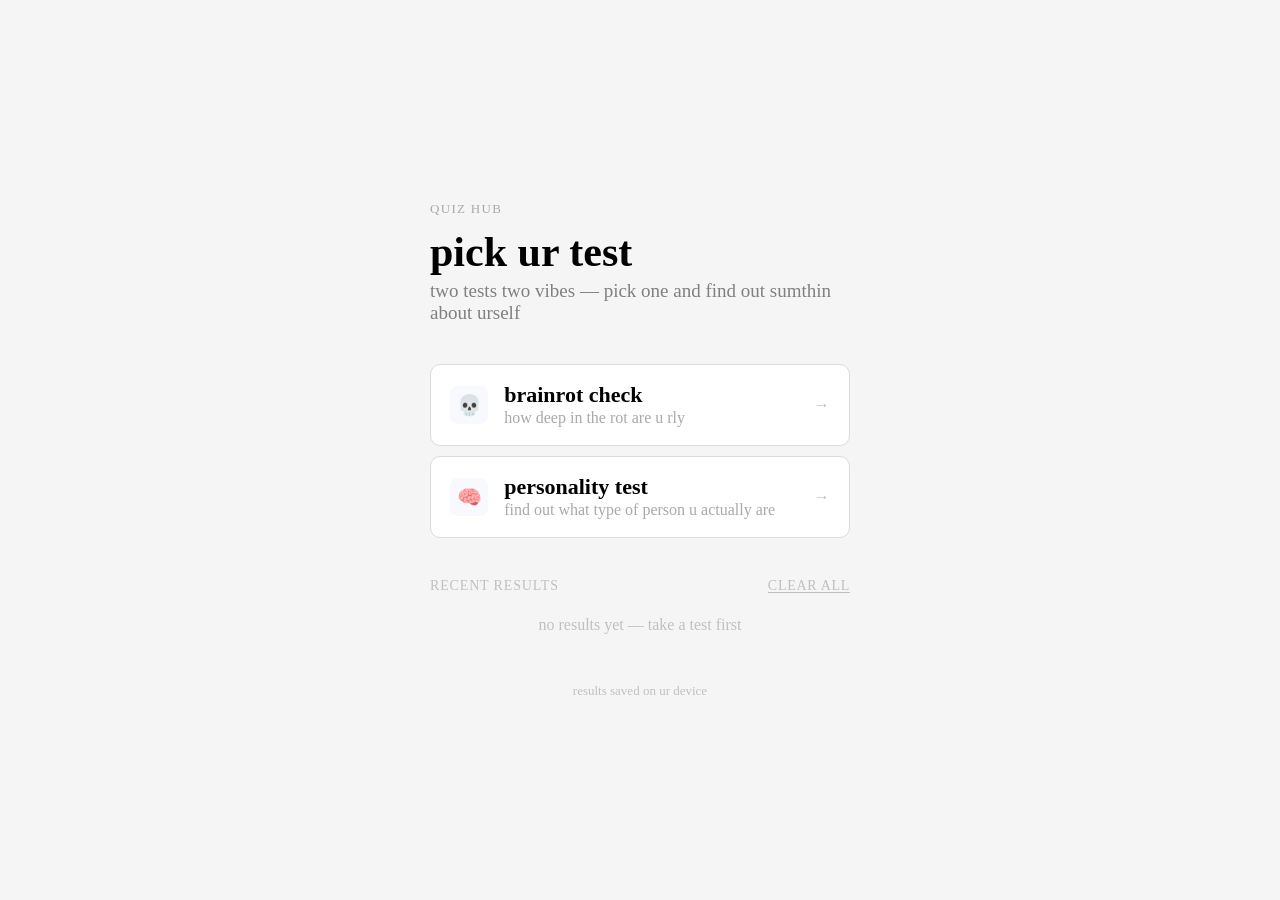
<file: index.html>
<!DOCTYPE html>
<html lang="en">
<head>
  <meta charset="UTF-8">
  <meta name="viewport" content="width=device-width, initial-scale=1.0">
  <title>pick ur test</title>
  <link rel="stylesheet" href="style.css">
</head>
<body>
<div class="page">

  <div class="top">
    <p class="tag">quiz hub</p>
    <h1>pick ur test</h1>
    <p class="sub">two tests two vibes — pick one and find out sumthin about urself</p>
  </div>

  <div class="tests">
    <a class="test" href="brain.html">
      <div class="ico">💀</div>
      <div class="info">
        <div class="name">brainrot check</div>
        <div class="desc">how deep in the rot are u rly</div>
      </div>
      <span class="arr">→</span>
    </a>
    <a class="test" href="person.html">
      <div class="ico">🧠</div>
      <div class="info">
        <div class="name">personality test</div>
        <div class="desc">find out what type of person u actually are</div>
      </div>
      <span class="arr">→</span>
    </a>
  </div>

  <div class="row">
    <span>recent results</span>
    <button id="clr">clear all</button>
  </div>

  <div id="hist">
    <p class="none">no results yet — take a test first</p>
  </div>

  <footer>results saved on ur device</footer>

</div>
<script>
  function load() {
    const keys = { brainrot_history: 'brainrot', personality_history: 'personality' };
    let all = [];
    Object.entries(keys).forEach(([k, lbl]) => {
      JSON.parse(localStorage.getItem(k) || '[]').forEach(x => all.push({ ...x, type: lbl }));
    });
    const h = document.getElementById('hist');
    if (!all.length) {
      h.innerHTML = '<p class="none">no results yet — take a test first</p>';
      return;
    }
    h.innerHTML = all.slice(0, 6).map(x => `
      <div class="item">
        <span>${x.result}</span>
        <small>${x.type} · ${x.date}</small>
      </div>`).join('');
  }

  document.getElementById('clr').onclick = () => {
    localStorage.removeItem('brainrot_history');
    localStorage.removeItem('personality_history');
    load();
  };

  load();
</script>
</body>
</html>
</file>
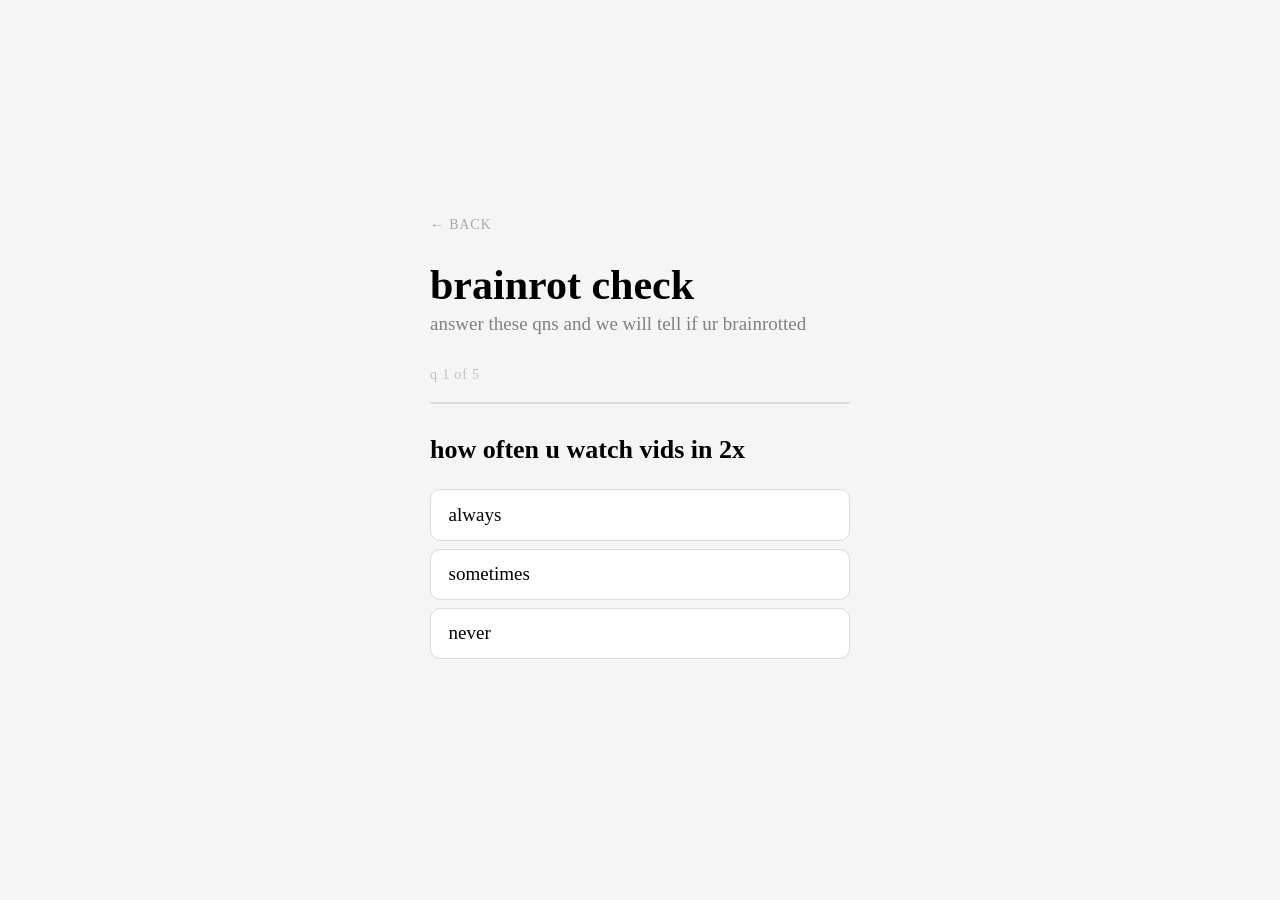
<file: brain.html>
<!DOCTYPE html>
<html lang="en">
<head>
  <meta charset="UTF-8">
  <meta name="viewport" content="width=device-width, initial-scale=1.0">
  <title>brainrot check</title>
  <link rel="stylesheet" href="style.css">
</head>
<body>
<div class="page">

  <a class="back" href="home.html">← back</a>
  <h1>brainrot check</h1>
  <p class="sub">answer these qns and we will tell if ur brainrotted</p>

  <div id="area"></div>

  <div class="hist" id="hist" style="display:none">
    <div class="hlbl">
      past results
      <button id="clr">clear</button>
    </div>
    <div class="hlist" id="hlist"></div>
  </div>

</div>
<script>
const qs = [
  { q: "how often u watch vids in 2x",      opts: [["always", 2], ["sometimes", 1], ["never", 0]] },
  { q: "what u do when ur bored",            opts: [["open phone instantly", 2], ["think a bit then phone", 1], ["do something else", 0]] },
  { q: "how long u stay without phone",      opts: [["cant even try", 2], ["few mins ok", 1], ["hours no prob", 0]] },
  { q: "u check ur phone how often",         opts: [["every few mins", 2], ["normal amount", 1], ["rarely", 0]] },
  { q: "can u sit quietly doing nothing",    opts: [["no way", 2], ["for some time", 1], ["yeah easy", 0]] }
];

const results = [
  { min: 8, e: "💀", lbl: "ur fully brainrotted bro",    dsc: "ur phone is basically an organ at this point", bg: "#fef2f2", tc: "#7f1d1d" },
  { min: 4, e: "😵", lbl: "medium brainrot chill a bit",  dsc: "ur getting there but u can still be saved",    bg: "#fefce8", tc: "#78350f" },
  { min: 0, e: "✅", lbl: "u safe no brainrot",            dsc: "respect honestly u got some self control",     bg: "#f0fdf4", tc: "#14532d" }
];

let cur = 0, score = 0, chosen = null;

function getRes(s) { return results.find(r => s >= r.min); }

function saveHist(lbl) {
  let h = JSON.parse(localStorage.getItem("brainrot_history") || "[]");
  h.unshift({ result: lbl, date: new Date().toLocaleDateString("en-GB", { day: "2-digit", month: "short" }) });
  if (h.length > 5) h = h.slice(0, 5);
  localStorage.setItem("brainrot_history", JSON.stringify(h));
}

function showHist() {
  const h = JSON.parse(localStorage.getItem("brainrot_history") || "[]");
  const sec = document.getElementById("hist");
  const list = document.getElementById("hlist");
  if (!h.length) { sec.style.display = "none"; return; }
  sec.style.display = "block";
  list.innerHTML = h.map(x => `<div class="hi"><span>${x.result}</span><small>${x.date}</small></div>`).join("");
}

function renderQ() {
  const d = document.getElementById("area");
  const q = qs[cur];
  d.innerHTML = `
    <p class="prog">q ${cur + 1} of ${qs.length}</p>
    <div class="bar"><div class="fill" style="width:${(cur / qs.length) * 100}%"></div></div>
    <p class="q">${q.q}</p>
    <div class="opts">${q.opts.map(o => `<button class="opt" data-v="${o[1]}">${o[0]}</button>`).join("")}</div>
    <button class="nxt" id="nxt">${cur === qs.length - 1 ? "see result →" : "next →"}</button>`;

  chosen = null;
  d.querySelectorAll(".opt").forEach(b => {
    b.addEventListener("click", () => {
      d.querySelectorAll(".opt").forEach(x => x.classList.remove("on"));
      b.classList.add("on");
      chosen = parseInt(b.dataset.v);
      document.getElementById("nxt").style.display = "inline-block";
    });
  });
  document.getElementById("nxt").addEventListener("click", () => {
    if (chosen === null) return;
    score += chosen;
    cur++;
    cur < qs.length ? renderQ() : thinking();
  });
}

function thinking() {
  const d = document.getElementById("area");
  const dots = ["thinking .", "thinking ..", "thinking ..."];
  let i = 0;
  d.innerHTML = `<p class="think" id="t">thinking .</p>`;
  const iv = setInterval(() => { i = (i + 1) % 3; const el = document.getElementById("t"); if (el) el.textContent = dots[i]; }, 450);
  setTimeout(() => { clearInterval(iv); showRes(); }, 1800);
}

function showRes() {
  const r = getRes(score);
  saveHist(r.lbl);
  const d = document.getElementById("area");
  d.innerHTML = `
    <div class="res">
      <div class="emoji">${r.e}</div>
      <span class="badge" style="background:${r.bg};color:${r.tc}">${r.lbl}</span>
      <p class="lbl">${r.lbl}</p>
      <p class="dsc">${r.dsc}</p>
      <div class="btns">
        <button id="again">try again</button>
        <a class="btn" href="home.html">other test</a>
      </div>
    </div>`;
  document.getElementById("again").onclick = () => { cur = 0; score = 0; chosen = null; renderQ(); };
  showHist();
}

document.getElementById("clr").addEventListener("click", () => {
  localStorage.removeItem("brainrot_history");
  showHist();
});

renderQ();
</script>
</body>
</html>
</file>
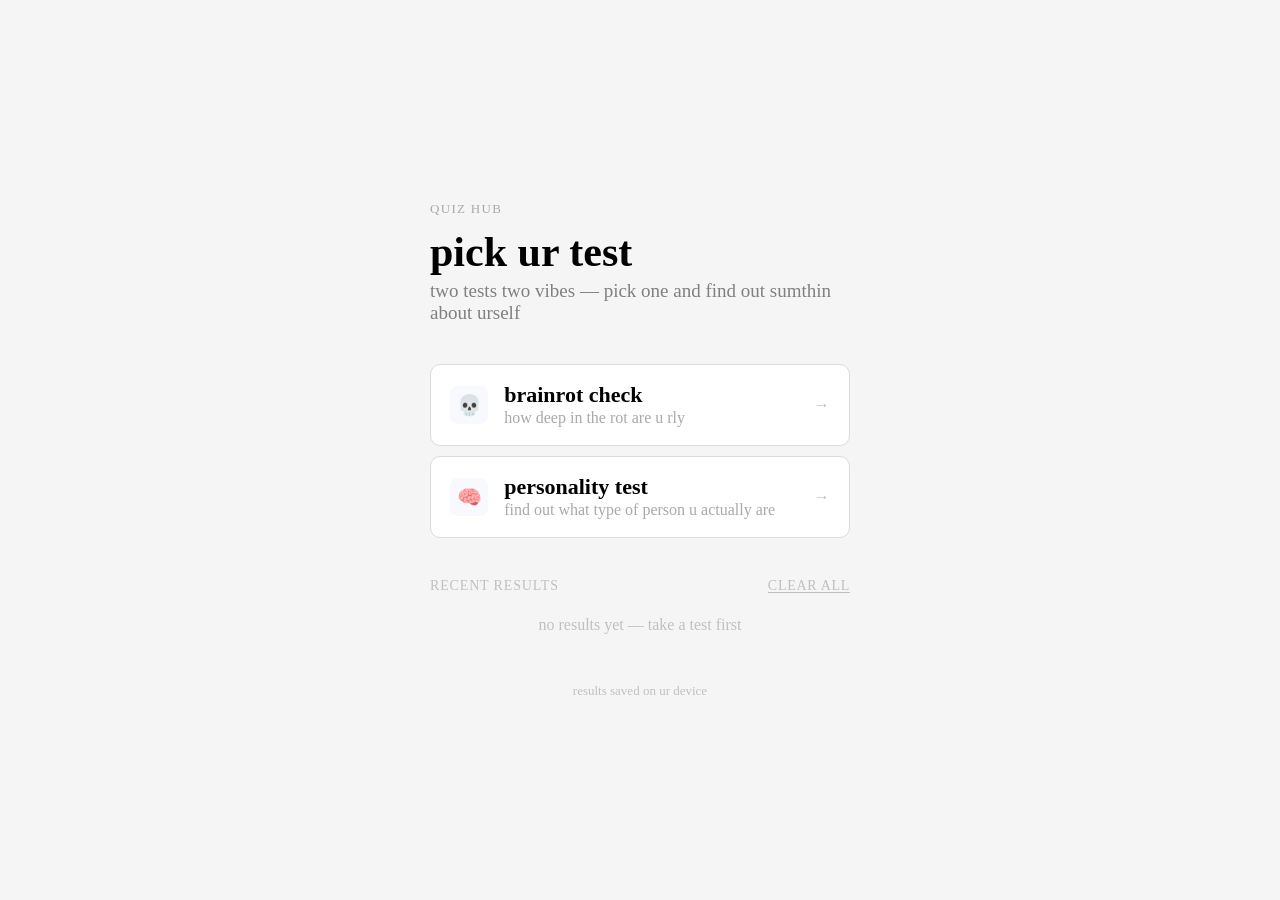
<file: home.html>
<!DOCTYPE html>
<html lang="en">
<head>
  <meta charset="UTF-8">
  <meta name="viewport" content="width=device-width, initial-scale=1.0">
  <title>pick ur test</title>
  <link rel="stylesheet" href="style.css">
</head>
<body>
<div class="page">

  <div class="top">
    <p class="tag">quiz hub</p>
    <h1>pick ur test</h1>
    <p class="sub">two tests two vibes — pick one and find out sumthin about urself</p>
  </div>

  <div class="tests">
    <a class="test" href="brain.html">
      <div class="ico">💀</div>
      <div class="info">
        <div class="name">brainrot check</div>
        <div class="desc">how deep in the rot are u rly</div>
      </div>
      <span class="arr">→</span>
    </a>
    <a class="test" href="person.html">
      <div class="ico">🧠</div>
      <div class="info">
        <div class="name">personality test</div>
        <div class="desc">find out what type of person u actually are</div>
      </div>
      <span class="arr">→</span>
    </a>
  </div>

  <div class="row">
    <span>recent results</span>
    <button id="clr">clear all</button>
  </div>

  <div id="hist">
    <p class="none">no results yet — take a test first</p>
  </div>

  <footer>results saved on ur device</footer>

</div>
<script>
  function load() {
    const keys = { brainrot_history: 'brainrot', personality_history: 'personality' };
    let all = [];
    Object.entries(keys).forEach(([k, lbl]) => {
      JSON.parse(localStorage.getItem(k) || '[]').forEach(x => all.push({ ...x, type: lbl }));
    });
    const h = document.getElementById('hist');
    if (!all.length) {
      h.innerHTML = '<p class="none">no results yet — take a test first</p>';
      return;
    }
    h.innerHTML = all.slice(0, 6).map(x => `
      <div class="item">
        <span>${x.result}</span>
        <small>${x.type} · ${x.date}</small>
      </div>`).join('');
  }

  document.getElementById('clr').onclick = () => {
    localStorage.removeItem('brainrot_history');
    localStorage.removeItem('personality_history');
    load();
  };

  load();
</script>
</body>
</html>
</file>
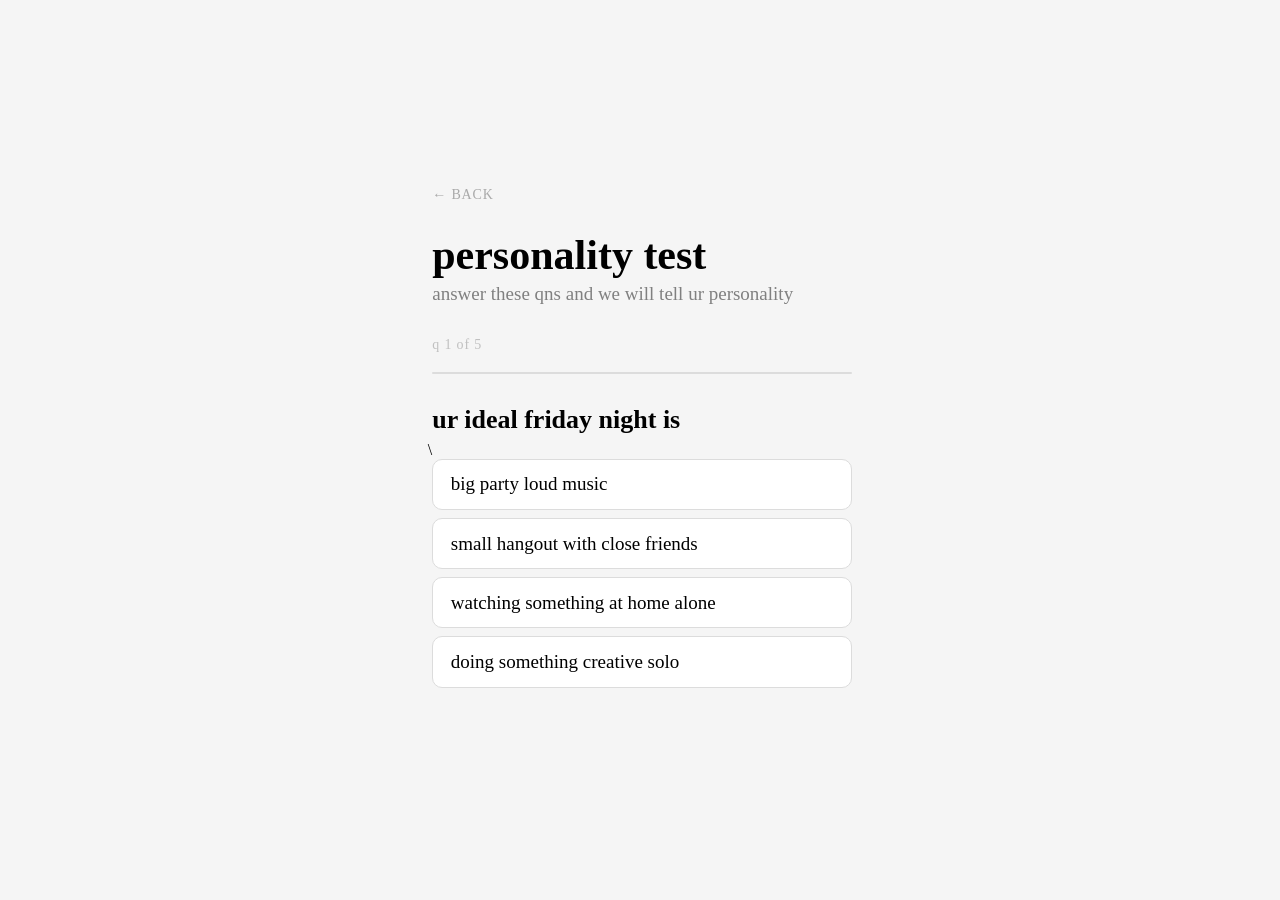
<file: person.html>
\<!DOCTYPE html>
<html lang="en">
<head>
  <meta charset="UTF-8">
  <meta name="viewport" content="width=device-width, initial-scale=1.0">
  <title>personality test</title>
  <link rel="stylesheet" href="style.css">
</head>
<body>
<div class="page">

  <a class="back" href="home.html">← back</a>
  <h1>personality test</h1>
  <p class="sub">answer these qns and we will tell ur personality</p>

  <div id="area"></div>

  <div class="hist" id="hist" style="display:none">
    <div class="hlbl">
      past results
      <button id="clr">clear</button>
    </div>
    <div class="hlist" id="hlist"></div>
  </div>

</div>
<script>
const qs = [
  { q: "ur ideal friday night is", opts: [
    ["big party loud music", 0],
    ["small hangout with close friends", 1],
    ["watching something at home alone", 2],
    ["doing something creative solo", 3]
  ]},
  { q: "when something goes wrong u", opts: [
    ["tell someone immediately", 0],
    ["think through it quietly first", 1],
    ["distract urself", 2],
    ["make a plan to fix it", 3]
  ]},
  { q: "ur fav type of convo is", opts: [
    ["chaotic silly random", 0],
    ["deep life stuff", 1],
    ["gossip and tea", 2],
    ["ideas and theories", 3]
  ]},
  { q: "how u make decisions", opts: [
    ["gut feeling always", 0],
    ["ask everyone around u", 1],
    ["pros and cons list", 2],
    ["just go with the vibes", 3]
  ]},
  { q: "ppl who know u would say ur", opts: [
    ["the loud one", 0],
    ["the quiet listener", 1],
    ["the funny one", 2],
    ["the weird one (compliment)", 3]
  ]}
];

const types = [
  { v: 0, e: "🔥", lbl: "the main character",  dsc: "everything happens around u and u love it that way", bg: "#fef2f2", tc: "#7f1d1d" },
  { v: 1, e: "🌙", lbl: "the deep thinker",     dsc: "u feel everything hard and think even harder",        bg: "#eef0f5", tc: "#1e3a5f" },
  { v: 2, e: "😂", lbl: "the comedian",          dsc: "ur coping mechanism is jokes and honestly it works",  bg: "#fefce8", tc: "#78350f" },
  { v: 3, e: "🪐", lbl: "the mysterious one",    dsc: "nobody fully gets u and thats exactly how u like it", bg: "#f0fdf4", tc: "#14532d" }
];

let cur = 0, answers = [], chosen = null;

function getRes() {
  const counts = [0, 0, 0, 0];
  answers.forEach(v => counts[v]++);
  return types[counts.indexOf(Math.max(...counts))];
}

function saveHist(lbl) {
  let h = JSON.parse(localStorage.getItem("personality_history") || "[]");
  h.unshift({ result: lbl, date: new Date().toLocaleDateString("en-GB", { day: "2-digit", month: "short" }) });
  if (h.length > 5) h = h.slice(0, 5);
  localStorage.setItem("personality_history", JSON.stringify(h));
}

function showHist() {
  const h = JSON.parse(localStorage.getItem("personality_history") || "[]");
  const sec = document.getElementById("hist");
  const list = document.getElementById("hlist");
  if (!h.length) { sec.style.display = "none"; return; }
  sec.style.display = "block";
  list.innerHTML = h.map(x => `<div class="hi"><span>${x.result}</span><small>${x.date}</small></div>`).join("");
}

function renderQ() {
  const d = document.getElementById("area");
  const q = qs[cur];
  d.innerHTML = `
    <p class="prog">q ${cur + 1} of ${qs.length}</p>
    <div class="bar"><div class="fill" style="width:${(cur / qs.length) * 100}%"></div></div>
    <p class="q">${q.q}</p>
    <div class="opts">${q.opts.map(o => `<button class="opt" data-v="${o[1]}">${o[0]}</button>`).join("")}</div>
    <button class="nxt" id="nxt">${cur === qs.length - 1 ? "see result →" : "next →"}</button>`;

  chosen = null;
  d.querySelectorAll(".opt").forEach(b => {
    b.addEventListener("click", () => {
      d.querySelectorAll(".opt").forEach(x => x.classList.remove("on"));
      b.classList.add("on");
      chosen = parseInt(b.dataset.v);
      document.getElementById("nxt").style.display = "inline-block";
    });
  });
  document.getElementById("nxt").addEventListener("click", () => {
    if (chosen === null) return;
    answers.push(chosen);
    cur++;
    cur < qs.length ? renderQ() : thinking();
  });
}

function thinking() {
  const d = document.getElementById("area");
  const dots = ["thinking .", "thinking ..", "thinking ..."];
  let i = 0;
  d.innerHTML = `<p class="think" id="t">thinking .</p>`;
  const iv = setInterval(() => { i = (i + 1) % 3; const el = document.getElementById("t"); if (el) el.textContent = dots[i]; }, 450);
  setTimeout(() => { clearInterval(iv); showRes(); }, 1800);
}

function showRes() {
  const r = getRes();
  saveHist(r.lbl);
  const d = document.getElementById("area");
  d.innerHTML = `
    <div class="res">
      <div class="emoji">${r.e}</div>
      <span class="badge" style="background:${r.bg};color:${r.tc}">${r.lbl}</span>
      <p class="lbl">${r.lbl}</p>
      <p class="dsc">${r.dsc}</p>
      <div class="btns">
        <button id="again">try again</button>
        <a class="btn" href="home.html">other test</a>
      </div>
    </div>`;
  document.getElementById("again").onclick = () => { cur = 0; answers = []; chosen = null; renderQ(); };
  showHist();
}

document.getElementById("clr").addEventListener("click", () => {
  localStorage.removeItem("personality_history");
  showHist();
});


renderQ();
</script>
</body>
</html>
</file>
<file: style.css>
* {
  box-sizing: border-box;
  margin: 0;
  padding: 0;
}

  body {
  background: whitesmoke;
  font-family: 'Caveat', cursive;
  color: black;
  min-height: 100vh;
    display: flex;
  align-items: center;
  justify-content: center;
  padding: 2rem 1.25rem;
}

.page {
    width: 100%;
  max-width: 420px;
}

.top {
  margin-bottom: 2.5rem;
}

.tag {
  font-size: 13px;
    color: darkgray;
  letter-spacing: .1em;
  text-transform: uppercase;
   margin-bottom: .75rem;
  }



    h1 {
      font-size: 42px;
  font-weight: 600;
    line-height: 1.1;
  margin-bottom: .3rem;
}

.sub {
  font-size: 19px;
  color: gray;
  margin-bottom: 2rem;
}

.back {
  font-size: 14px;
     color: darkgray;
  text-decoration: none;
  letter-spacing: .06em;
  text-transform: uppercase;
  display: inline-block;
     margin-bottom: 1.8rem;
}

.back:hover {
  color: dimgray;
}


.tests {
  display: flex;
  flex-direction: column;
  gap: 10px;
  margin-bottom: 2.5rem;
}

a.test {
  text-decoration: none;
  color: inherit;
  background: white;
  border: 1px solid gainsboro;
  border-radius: 10px;
  padding: 1.1rem 1.2rem;
  display: flex;
  align-items: center;
  gap: 1rem;
}

a.test:hover {
    border-color: silver;
}

.ico {
  font-size: 20px;
    width: 38px;
  height: 38px;
  background: ghostwhite;
  border-radius: 8px;
  display: flex;
  align-items: center;
  justify-content: center;
  flex-shrink: 0;
}

   .info {
  flex: 1;
}

.name {
  font-size: 22px;
  font-weight: 600;
  margin-bottom: 1px;
}



.desc {
  font-size: 16px;
  color: darkgray;
}

.arr {
  font-size: 16px;
    color: silver;
  flex-shrink: 0;
}

a.test:hover .arr {
  color: gray;
}


   .row {
    display: flex;
  justify-content: space-between;
    align-items: center;
  margin-bottom: .75rem;
}

.row span {
  font-size: 14px;
  color: silver;
  letter-spacing: .06em;
  text-transform: uppercase;
}

.hist {
  margin-top: 2rem;
  border-top: 1px solid gainsboro;
  padding-top: 1.2rem;
}

.hlbl {
  font-size: 14px;
  color: silver;
  letter-spacing: .06em;
  text-transform: uppercase;
  display: flex;
  justify-content: space-between;
  align-items: center;
  margin-bottom: .7rem;
}

.hlist {
  display: flex;
  flex-direction: column;
  gap: 5px;
}

.item,
.hi {
  background: white;
    border: 1px solid gainsboro;
  border-radius: 8px;
  padding: .5rem .85rem;
  display: flex;
  justify-content: space-between;
      align-items: center;
}

.item span,
.hi span {
  font-size: 18px;
  color: dimgray;
}

.item small,
.hi small {
  font-size: 14px;
  color: silver;
}

  .none {
  font-size: 16px;
     color: silver;
  text-align: center;
   padding: .6rem 0;
}


button,
.btn {
  font-family: 'Caveat', cursive;
  font-size: 16px;
  color: black;
  background: white;
  border: 1px solid gainsboro;
  border-radius: 8px;
  padding: .55rem 1.1rem;
  cursor: pointer;
  letter-spacing: .05em;
  text-transform: uppercase;
  text-decoration: none;
  display: inline-block;
}

button:hover,
.btn:hover {
  background: ghostwhite;
  border-color: silver;
}

#clr {
  font-size: 14px;
  color: silver;
  background: none;
  border: none;
  text-decoration: underline;
  text-underline-offset: 2px;
  padding: 0;
  margin-top: 0;
  cursor: pointer;
  letter-spacing: .05em;
  text-transform: uppercase;
}

   #clr:hover {
  color: dimgray;
    background: none;
  border: none;
}


.prog {
  font-size: 14px;
  color: silver;
  letter-spacing: .06em;
  margin-bottom: 1.2rem;
}

.bar {
  height: 2px;
  background: gainsboro;
  border-radius: 2px;
  margin-bottom: 1.8rem;
  overflow: hidden;
}

.fill {
  height: 100%;
    background: black;
  border-radius: 2px;
   }

.q {
  font-size: 26px;
  font-weight: 600;
  line-height: 1.3;
  margin-bottom: 1.4rem;
}

.opts {
  display: flex;
  flex-direction: column;
  gap: 8px;
  margin-bottom: 1.6rem;
}

   .opt {
  background: white;
  border: 1px solid gainsboro;
    border-radius: 10px;
  padding: .85rem 1.1rem;
  font-family: 'Caveat', cursive;
  font-size: 19px;
    color: black;
  text-align: left;
  cursor: pointer;
  width: 100%;
    text-transform: none;
  letter-spacing: 0;
  margin-top: 0;
}

.opt:hover {
  border-color: silver;
  background: ghostwhite;
}

.opt.on {
  border-color: black;
  background: ghostwhite;
}

.nxt {
  display: none;
  margin-top: 0;
}


.think {
  font-size: 22px;
  color: darkgray;
  padding: 3rem 0;
  text-align: center;
}


.res {
  text-align: center;
  padding: 1rem 0;
}

.emoji {
  font-size: 40px;
  margin-bottom: .8rem;
}



    .badge {
  font-size: 13px;
  letter-spacing: .08em;
  text-transform: uppercase;
  padding: 3px 10px;
  border-radius: 6px;
      display: inline-block;
  margin-bottom: 1rem;
    border: none;
  cursor: default;
}

.badge:hover {
  background: inherit;
  border: none;
}

.lbl {
  font-size: 32px;
  font-weight: 600;
  margin-bottom: .4rem;
  line-height: 1.2;
}

  .dsc {
  font-size: 19px;
  color: gray;
  margin-bottom: 2rem;
  line-height: 1.4;
}

.btns {
  display: flex;
  gap: 8px;
    justify-content: center;
  flex-wrap: wrap;
}



     footer {
  margin-top: 2.5rem;
  font-size: 13px;
    color: silver;
  text-align: center;
}
</file>
